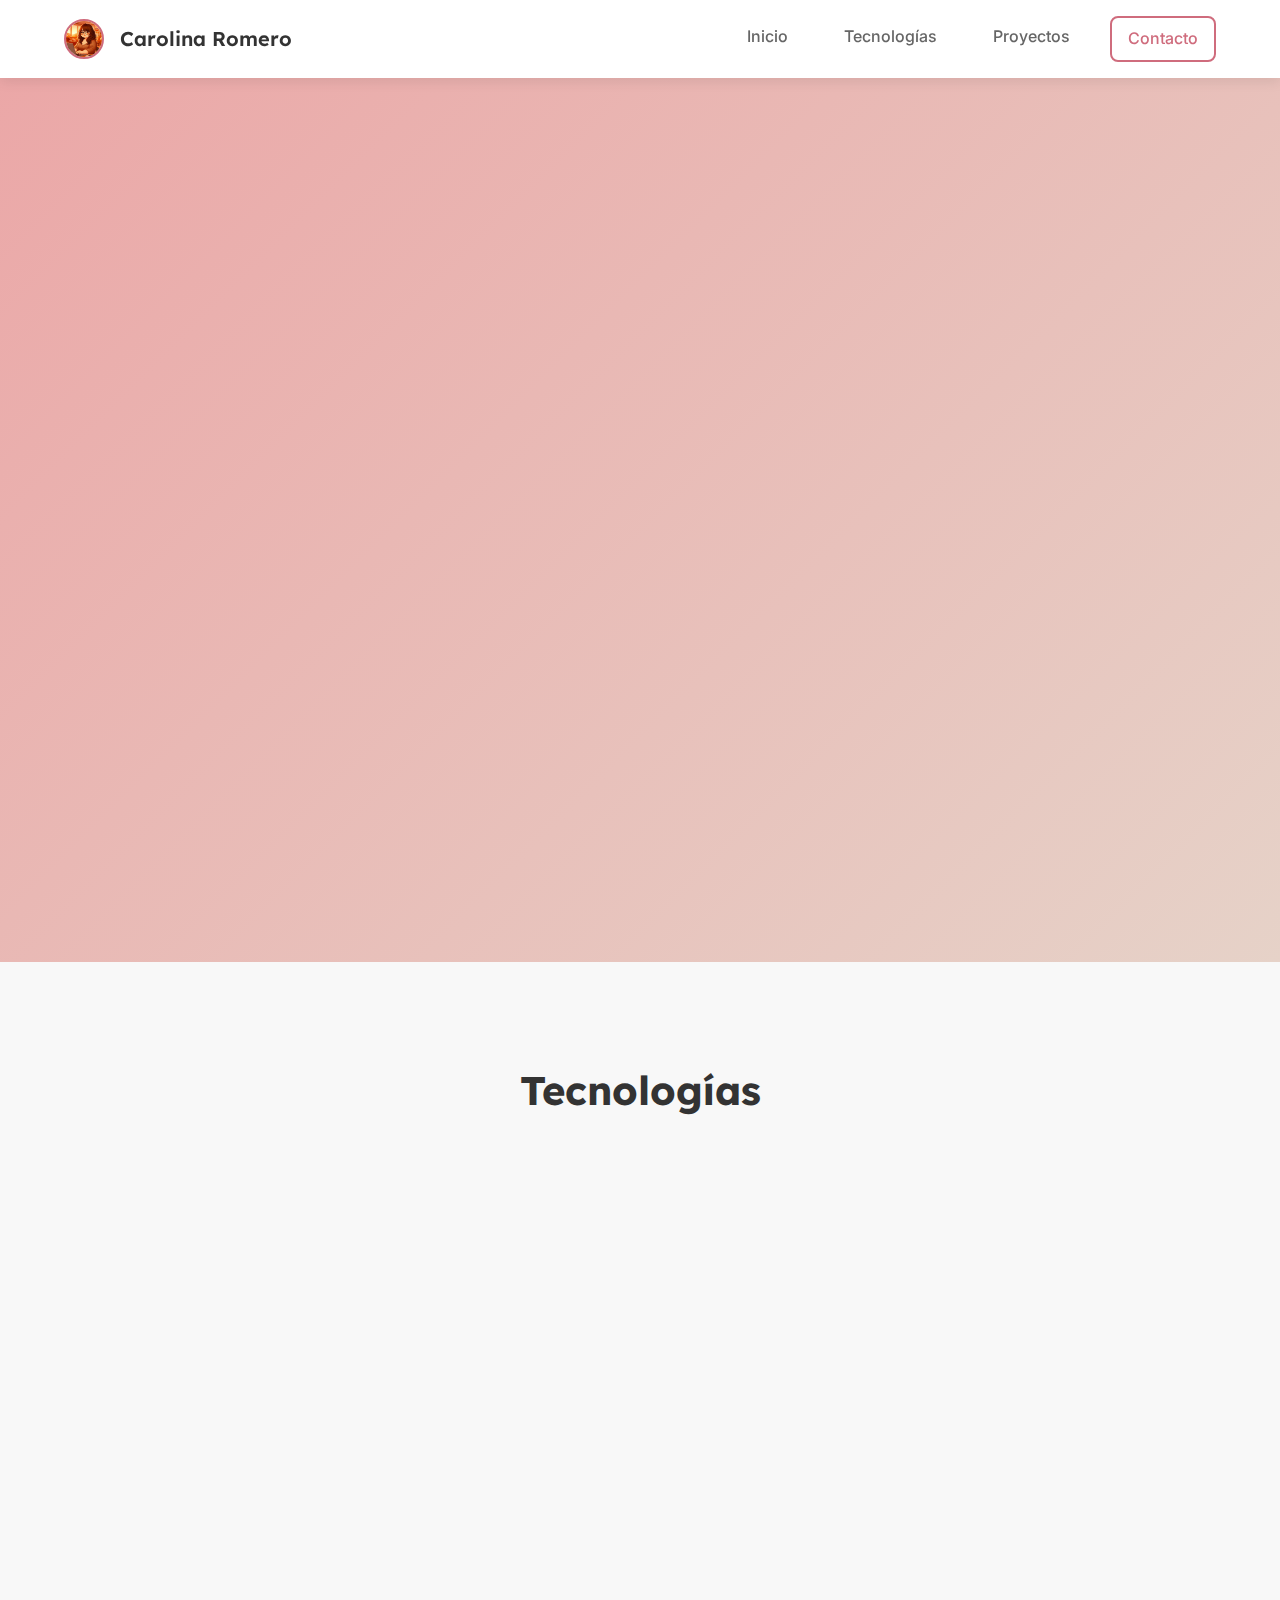
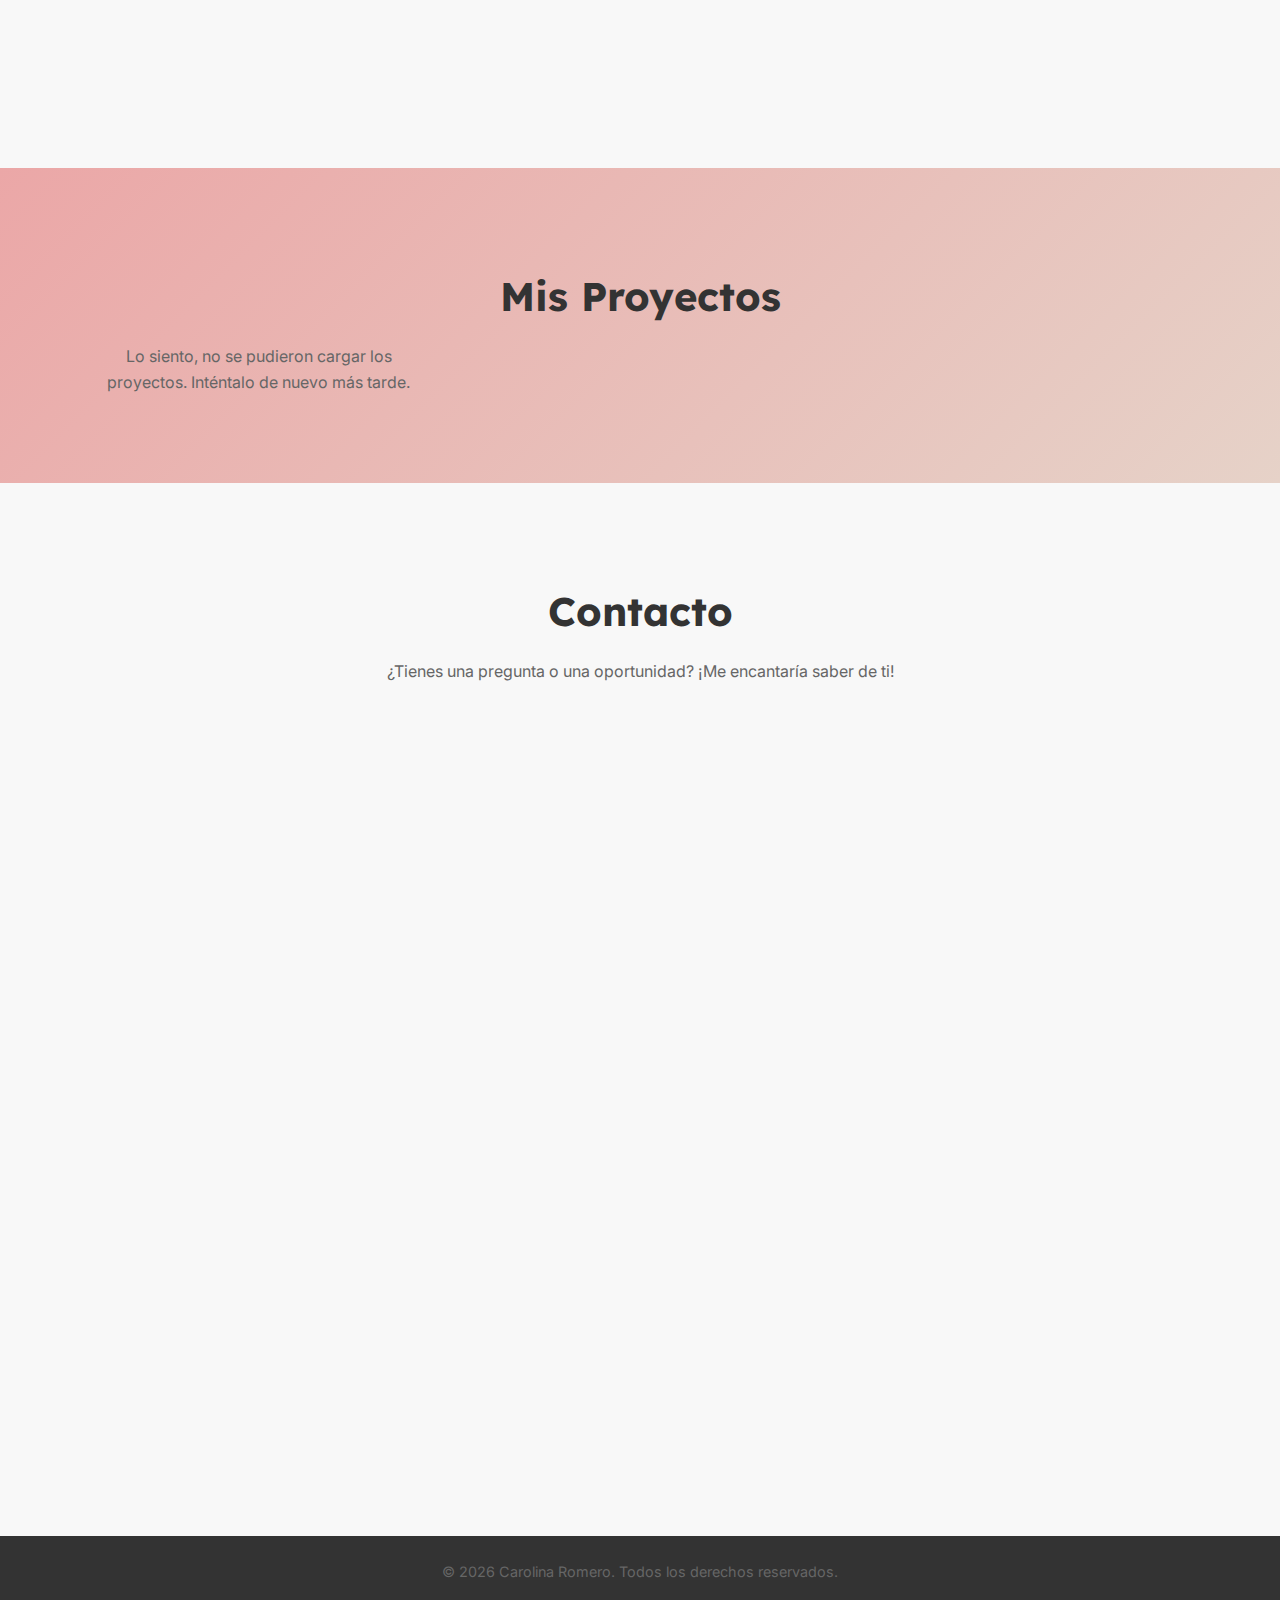
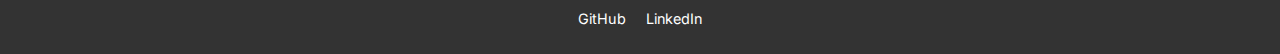
<file: index.html>
<!DOCTYPE html>
<html lang="es">
  <head>
    <meta charset="UTF-8" />
    <meta
      name="viewport"
      content="width=device-width, initial-scale=1.0, maximum-scale=5.0, user-scalable=yes"
    />
    <meta
      name="description"
      content="Portfolio de Carolina Romero - Desarrolladora Web Frontend"
    />
    <title>Carolina Romero | Desarrolladora Web</title>
    <link rel="icon" href="assets/images/favicon.ico" type="image/x-icon" />
    <link rel="preconnect" href="https://fonts.googleapis.com" />
    <link rel="preconnect" href="https://fonts.gstatic.com" crossorigin />
    <link
      href="https://fonts.googleapis.com/css2?family=Inter:wght@400;500;600&family=Lexend:wght@700&display=swap"
      rel="stylesheet"
    />
    <link rel="stylesheet" href="assets/css/style.css" />
  </head>
  <body>
    <header class="main-header">
      <div class="container header-content">
        <a href="index.html" class="site-branding">
          <img
            src="assets/images/portrait.jpeg"
            alt="Imagen de perfil de Carolina Romero"
            class="profile-image"
            width="40"
            height="40"
          />
          <span class="site-title">Carolina Romero</span>
        </a>

        <button
          class="menu-toggle"
          aria-label="Menú de navegación"
          aria-expanded="false"
        >
          <span class="hamburger"></span>
        </button>

        <nav class="main-nav" id="main-nav">
          <ul class="nav-list">
            <li class="nav-item">
              <a href="index.html" class="nav-link">Inicio</a>
            </li>
            <li class="nav-item">
              <a href="#technologies" class="nav-link">Tecnologías</a>
            </li>
            <li class="nav-item">
              <a href="projects/detail.html?id=1" class="nav-link">Proyectos</a>
            </li>
            <li class="nav-item">
              <a href="contact.html" class="nav-link button button--outline"
                >Contacto</a
              >
            </li>
          </ul>
        </nav>
      </div>
    </header>

    <main>
      <section id="hero" class="hero-section">
        <div class="container hero-content">
          <div class="hero-text">
            <h1 class="hero-title">
              Hola, soy <span class="highlight">Carolina</span>
            </h1>
            <p class="hero-subtitle">
              Desarrolladora Frontend con experiencia en proyectos colaborativos
              y metodologías ágiles (Scrum y Kanban), trabajando en entornos
              remotos con herramientas como Git, GitHub, Trello y Notion. He
              contribuido a la creación de interfaces responsivas, conectando
              aplicaciones frontend con APIs REST, utilizando tecnologías como
              React, Next.js, TailwindCSS, TypeScript y Vue.js. Actualmente,
              estoy enfocada en seguir desarrollando mis conocimientos técnicos.
              Busco un entorno donde aportar desde el primer día y continuar
              aprendiendo junto a un equipo dinámico
            </p>
            <div class="hero-cta">
              <a href="#projects" class="button button--primary"
                >&lt; Ver Proyectos /></a
              >
              <a href="#contact" class="button button--outline">Contáctame</a>
            </div>
          </div>
          <div class="hero-image">
            <img
              src="assets/images/portrait.jpeg"
              alt="Carolina Romero"
              width="400"
              height="400"
              loading="lazy"
            />
          </div>
        </div>
      </section>

      <section id="technologies" class="technologies-section">
        <div class="container">
          <h2>Tecnologías</h2>
          <div class="technologies-grid">
            <div class="tech-item fade-in slide-up">
              <img
                src="assets/images/html.png"
                alt="Icono HTML5"
                loading="lazy"
              />
              <p>HTML5</p>
            </div>
            <div
              class="tech-item fade-in slide-up"
              style="transition-delay: 0.1s"
            >
              <img
                src="assets/images/css.png"
                alt="Icono CSS3"
                loading="lazy"
              />
              <p>CSS3</p>
            </div>
            <div
              class="tech-item fade-in slide-up"
              style="transition-delay: 0.2s"
            >
              <img
                src="assets/images/js.png"
                alt="Icono JavaScript"
                loading="lazy"
              />
              <p>JavaScript</p>
            </div>
            <div
              class="tech-item fade-in slide-up"
              style="transition-delay: 0.3s"
            >
              <img
                src="assets/images/react.png"
                alt="Icono React"
                loading="lazy"
              />
              <p>React</p>
            </div>
          </div>
        </div>
      </section>

      <section id="projects" class="projects-section">
        <div class="container">
          <h2>Mis Proyectos</h2>
          <div class="projects-grid" id="projects-grid"></div>
        </div>
      </section>

      <section id="contact" class="contact-section">
        <div class="container">
          <h2>Contacto</h2>
          <p>
            ¿Tienes una pregunta o una oportunidad? ¡Me encantaría saber de ti!
          </p>
          <form class="contact-form fade-in slide-up">
            <div class="form-group">
              <label for="name">Nombre Completo:</label>
              <input
                type="text"
                id="name"
                name="name"
                placeholder="Tu nombre"
              />
              <div class="error-message" id="name-error"></div>
            </div>

            <div class="form-group">
              <label for="email">Correo Electrónico:</label>
              <input
                type="email"
                id="email"
                name="email"
                placeholder="tu.email@ejemplo.com"
              />
              <div class="error-message" id="email-error"></div>
            </div>

            <div class="form-group">
              <label for="subject">Asunto:</label>
              <input
                type="text"
                id="subject"
                name="subject"
                placeholder="Asunto del mensaje"
              />
              <div class="error-message" id="subject-error"></div>
            </div>

            <div class="form-group">
              <label for="message">Mensaje:</label>
              <textarea
                id="message"
                name="message"
                rows="6"
                placeholder="Escribe tu mensaje aquí..."
              ></textarea>
              <div class="error-message" id="message-error"></div>
            </div>

            <button type="submit" class="button button--primary">
              Enviar Mensaje
            </button>
          </form>
        </div>
      </section>
    </main>

    <footer class="main-footer">
      <div class="container">
        <p>
          &copy; <span id="current-year"></span> Carolina Romero. Todos los
          derechos reservados.
        </p>
        <div class="social-links">
          <a
            href="https://github.com/Carol-88"
            target="_blank"
            rel="noopener noreferrer"
            aria-label="Perfil de GitHub"
            >GitHub</a
          >
          <a
            href="https://www.linkedin.com/in/carolina-romero-c/"
            target="_blank"
            rel="noopener noreferrer"
            aria-label="Perfil de LinkedIn"
            >LinkedIn</a
          >
        </div>
      </div>
    </footer>
    <script src="assets/js/main.js"></script>
  </body>
</html>
</file>
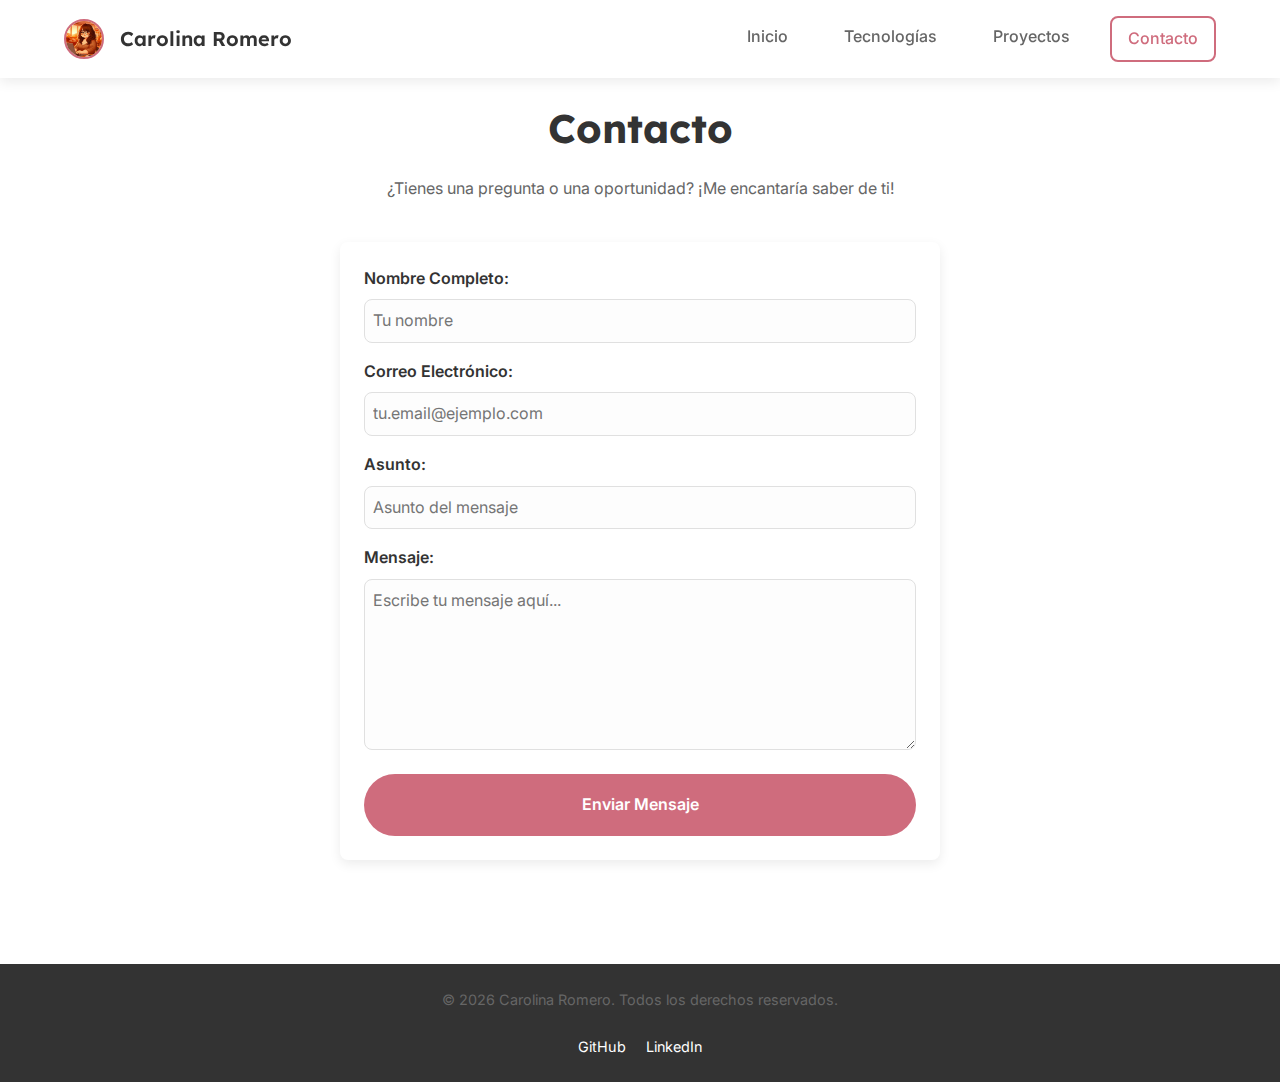
<file: contact.html>
<!DOCTYPE html>
<html lang="es">
  <head>
    <meta charset="UTF-8" />
    <meta
      name="viewport"
      content="width=device-width, initial-scale=1.0, maximum-scale=5.0, user-scalable=yes"
    />
    <meta
      name="description"
      content="Portfolio de Carolina Romero - Desarrolladora Web Frontend"
    />
    <title>Carolina Romero | Desarrolladora Web</title>
    <link rel="icon" href="assets/images/favicon.ico" type="image/x-icon" />
    <link rel="preconnect" href="https://fonts.googleapis.com" />
    <link rel="preconnect" href="https://fonts.gstatic.com" crossorigin />
    <link
      href="https://fonts.googleapis.com/css2?family=Inter:wght@400;500;600&family=Lexend:wght@700&display=swap"
      rel="stylesheet"
    />
    <link rel="stylesheet" href="assets/css/style.css" />
  </head>
  <body>
    <header class="main-header">
      <div class="container header-content">
        <a href="index.html" class="site-branding">
          <img
            src="assets/images/portrait.jpeg"
            alt="Imagen de perfil de Carolina Romero"
            class="profile-image"
            width="40"
            height="40"
          />
          <span class="site-title">Carolina Romero</span>
        </a>

        <button
          class="menu-toggle"
          aria-label="Menú de navegación"
          aria-expanded="false"
        >
          <span class="hamburger"></span>
        </button>

        <nav class="main-nav" id="main-nav">
          <ul class="nav-list">
            <li class="nav-item">
              <a href="index.html" class="nav-link">Inicio</a>
            </li>
            <li class="nav-item">
              <a href="index.html#technologies" class="nav-link">Tecnologías</a>
            </li>
            <li class="nav-item">
              <a href="projects/detail.html?id=1" class="nav-link">Proyectos</a>
            </li>
            <li class="nav-item">
              <a href="contact.html" class="nav-link button button--outline"
                >Contacto</a
              >
            </li>
          </ul>
        </nav>
      </div>
    </header>
    <section id="contact" class="contact-section">
      <div class="container">
        <h2>Contacto</h2>
        <p>
          ¿Tienes una pregunta o una oportunidad? ¡Me encantaría saber de ti!
        </p>
        <form
          class="contact-form fade-in slide-up"
          method="POST"
        >
          <div class="form-group">
            <label for="name">Nombre Completo:</label>
            <input
              type="text"
              id="name"
              name="name"
              placeholder="Tu nombre"
            />
          </div>

          <div class="form-group">
            <label for="email">Correo Electrónico:</label>
            <input
              type="email"
              id="email"
              name="email"
              placeholder="tu.email@ejemplo.com"
            />
          </div>

          <div class="form-group">
            <label for="subject">Asunto:</label>
            <input
              type="text"
              id="subject"
              name="subject"
              placeholder="Asunto del mensaje"
            />
          </div>

          <div class="form-group">
            <label for="message">Mensaje:</label>
            <textarea
              id="message"
              name="message"
              rows="6"
              placeholder="Escribe tu mensaje aquí..."
            ></textarea>
          </div>

          <button type="submit" class="button button--primary">
            Enviar Mensaje
          </button>
        </form>
      </div>
    </section>
    <footer class="main-footer">
      <div class="container">
        <p>
          &copy; <span id="current-year"></span> Carolina Romero. Todos los
          derechos reservados.
        </p>
        <div class="social-links">
          <a
            href="https://github.com/Carol-88"
            target="_blank"
            rel="noopener noreferrer"
            aria-label="Perfil de GitHub"
            >GitHub</a
          >
          <a
            href="https://www.linkedin.com/in/carolina-romero-c/"
            target="_blank"
            rel="noopener noreferrer"
            aria-label="Perfil de LinkedIn"
            >LinkedIn</a
          >
        </div>
      </div>
    </footer>
    <script src="assets/js/main.js"></script>
  </body>
</html>
</file>
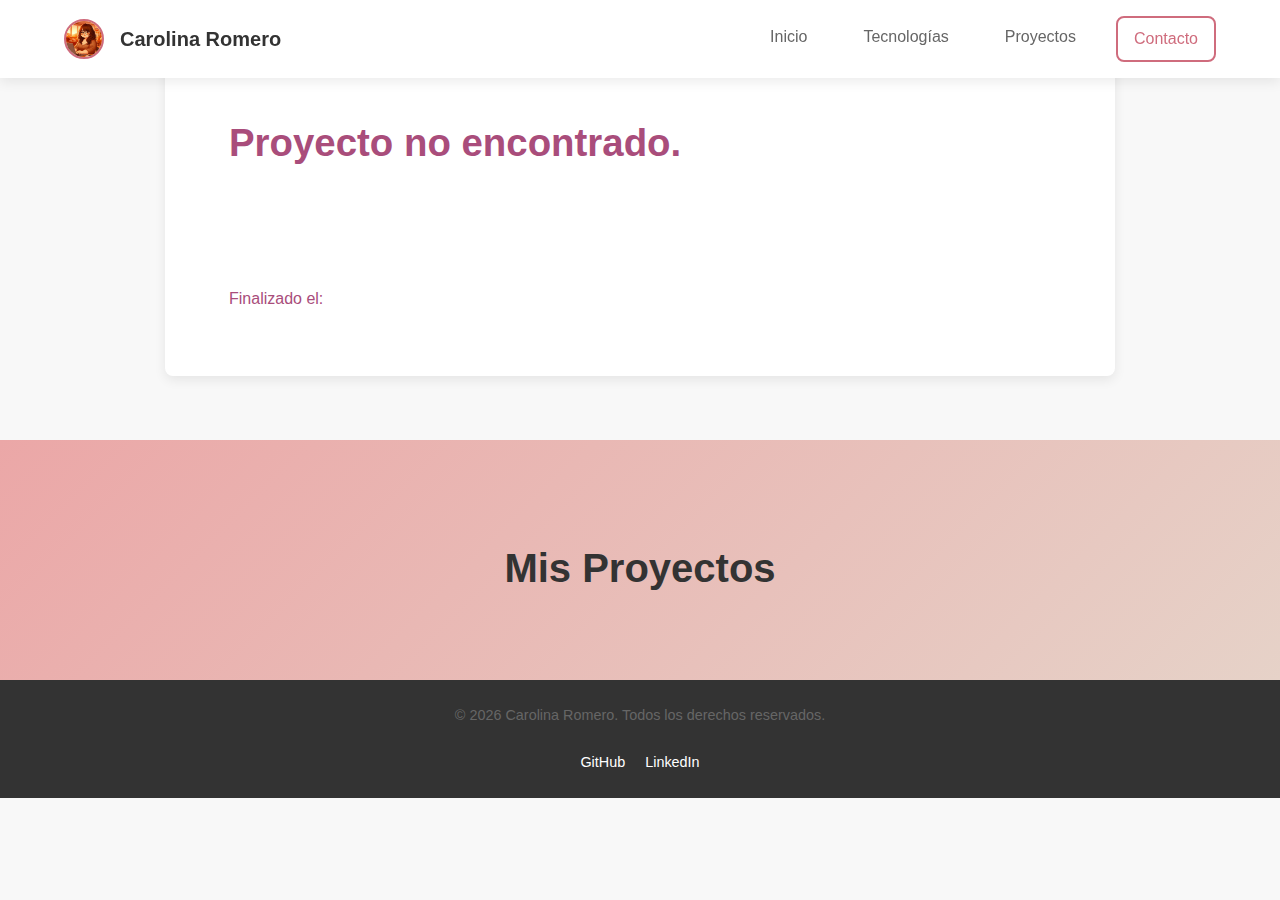
<file: projects/detail.html>
<!DOCTYPE html>
<html lang="es">
<head>
  <meta charset="UTF-8">
  <meta name="viewport" content="width=device-width, initial-scale=1.0, maximum-scale=5.0, user-scalable=yes">
  <meta name="description" content="Detalles del Proyecto | Carolina Romero - Desarrolladora Web Frontend">
  <meta name="theme-color" content="#eba7a7">
  <title>Detalle del Proyecto | Carolina Romero</title>
  <link rel="icon" href="../assets/images/favicon.ico" type="image/x-icon">
  <link rel="stylesheet" href="../assets/css/style.css">
  <link rel="stylesheet" href="../assets/css/detail.css">
</head>
<body>
  <header class="main-header">
    <div class="container header-content">
      <a href="../index.html" class="site-branding">
        <img src="../assets/images/portrait.jpeg" alt="Imagen de perfil de Carolina Romero" class="profile-image" width="40" height="40">
        <span class="site-title">Carolina Romero</span>
      </a>
      <button class="menu-toggle" aria-label="Menú de navegación" aria-expanded="false">
        <span class="hamburger"></span>
      </button>
      <nav class="main-nav" id="main-nav">
        <ul class="nav-list">
          <li class="nav-item"><a href="../index.html" class="nav-link">Inicio</a></li>
          <li class="nav-item"><a href="../index.html#technologies" class="nav-link">Tecnologías</a></li>
          <li class="nav-item"><a href="detail.html?id=1" class="nav-link">Proyectos</a></li>
          <li class="nav-item"><a href="../contact.html" class="nav-link button button--outline">Contacto</a></li>
        </ul>
      </nav>
    </div>
  </header>
  
    <section id="project-detail" class="project-detail-section container">
      <div id="project-content">
        <h2 id="project-name"></h2>
        <img id="project-image" style="display:none;max-width:100%;height:auto;" />
        <p id="project-description"></p>
        <div id="project-body"></div>
        <p class="completed-date">Finalizado el: <span id="completed-date"></span></p>
      </div>
    </section>
    <section id="projects" class="projects-section ">
      <div class="container">
        <h2>Mis Proyectos</h2>
        <div class="projects-grid" id="projects-grid"></div>
      </div>
    </section>
  
    <footer class="main-footer">
      <div class="container">
        <p>
          &copy; <span id="current-year"></span> Carolina Romero. Todos los
          derechos reservados.
        </p>
        <div class="social-links">
          <a
            href="https://github.com/Carol-88"
            target="_blank"
            rel="noopener noreferrer"
            aria-label="Perfil de GitHub"
            >GitHub</a
          >
          <a
            href="https://www.linkedin.com/in/carolina-romero-c/"
            target="_blank"
            rel="noopener noreferrer"
            aria-label="Perfil de LinkedIn"
            >LinkedIn</a
          >
        </div>
      </div>
    </footer>
  <script src="../assets/js/main.js"></script>
  <script src="../assets/js/project-detail.js"></script>
</body>
</html>
</file>
<file: assets/css/detail.css>
.project-detail-section {
  background: var(--color-card-background);
  border-radius: var(--border-radius);
  box-shadow: var(--box-shadow);
  padding: var(--spacing-lg) var(--spacing-xl);
  margin: var(--spacing-lg) auto var(--spacing-xl) auto;
  max-width: 950px;
  display: flex;
  flex-direction: column;
  gap: var(--spacing-lg);
}

#project-content {
  display: flex;
  flex-direction: column;
  align-items: flex-start;
  gap: var(--spacing-md);
}

#project-name {
  font-size: 2.4rem;
  color: var(--color-primary-dark);
  margin-bottom: var(--spacing-xs);
}

#project-image {
  max-width: 100%;
  border-radius: var(--border-radius);
  box-shadow: var(--box-shadow);
  margin: var(--spacing-sm) 0;
  background: #f8f9fa;
}

#project-description {
  font-size: 1.1rem;
  color: var(--color-text-light);
  margin-bottom: var(--spacing-sm);
}

#project-body {
  font-size: 1.1rem;
  color: var(--color-text);
  line-height: 1.7;
  margin-bottom: var(--spacing-sm);
  width: 100%;
  text-align: start;
}

.completed-date {
  font-size: 1rem;
  color: var(--color-primary-dark);
  margin-top: var(--spacing-xs);
  margin-bottom: var(--spacing-md);
}

#other-projects-grid {
  margin-top: var(--spacing-lg);
}

@media (max-width: 425px) {
  .project-detail-section {
    padding: var(--spacing-md) var(--spacing-sm);
    max-width: 100%;
  }
  #project-name {
    font-size: 2rem;
  }
  #project-body {
    font-size: 1rem;
  }
}

/* Ajuste para el grid de "Mis Proyectos" en la parte baja */
.projects-section {
  margin-top: var(--spacing-xl);
}
</file>
<file: assets/css/style.css>
/* =====================
    Variables y Reseteo
    ===================== */
:root {
  /* Colores */
  --color-primary: #cf6c7d;
  --color-primary-light: #eba7a7;
  --color-primary-dark: #a94d7b;
  --color-secondary: #e6d2c8;
  --color-accent: #ffdab9;
  --color-background: #f8f8f8;
  --color-card-background: #ffffff;
  --color-text: #333333;
  --color-text-light: #666666;
  --color-border: #e0e0e0;
  --color-shadow: rgba(0, 0, 0, 0.08);
  --color-shadow-hover: rgba(0, 0, 0, 0.15);

  /* Tipografía */
  --font-heading: "Lexend", sans-serif;
  --font-body: "Inter", sans-serif;

  /* Espaciados */
  --spacing-xs: 0.5rem; /* 8px */
  --spacing-sm: 1rem; /* 16px */
  --spacing-md: 1.5rem; /* 24px */
  --spacing-lg: 2.5rem; /* 40px */
  --spacing-xl: 4rem; /* 64px */

  /* Bordes y sombras */
  --border-radius: 8px;
  --box-shadow: 0 4px 12px var(--color-shadow);
  --box-shadow-hover: 0 8px 20px var(--color-shadow-hover);
  --transition-speed: 0.3s ease-in-out;
}

/* =====================
    Reseteo y estilos base
    ===================== */
*,
*::before,
*::after {
  box-sizing: border-box;
  margin: 0;
  padding: 0;
}

html {
  scroll-behavior: smooth;
  font-size: 100%;
}

body {
  font-family: var(--font-body);
  line-height: 1.6;
  color: var(--color-text);
  background-color: var(--color-background);
  overflow-x: hidden; /* Evita scroll horizontal */
}

/* Elementos multimedia */
img,
picture,
video,
canvas,
svg {
  display: block;
  max-width: 100%;
  height: auto;
}

/* Formularios */
input,
button,
textarea,
select {
  font: inherit;
  border: none;
  background: none;
}

/* Enlaces */
a {
  text-decoration: none;
  color: inherit;
  transition: color var(--transition-speed);
}

/* Listas */
ul,
ol {
  list-style: none;
}

/* =====================
    Tipografía
    ===================== */
h1,
h2,
h3,
h4,
h5,
h6 {
  font-family: var(--font-heading);
  font-weight: 700;
  line-height: 1.2;
  margin-bottom: var(--spacing-sm);
  color: var(--color-text);
}

h1 {
  font-size: 3rem;
}

h2 {
  font-size: 2.5rem;
  text-align: center;
  margin: var(--spacing-lg) 0 var(--spacing-md);
}

h3 {
  font-size: 1.8rem;
}

p {
  margin-bottom: var(--spacing-md);
  color: var(--color-text-light);
}

/* =====================
    Utilidades y Layout
    ===================== */
.container {
  width: 100%;
  max-width: 1200px;
  margin: 0 auto;
  padding: 0 var(--spacing-md);
}

section {
  padding: var(--spacing-xl) 0;
  text-align: center;
}

section:nth-of-type(even) {
  background-color: var(--color-background);
}

/* Overlay para menú móvil */
.overlay {
  position: fixed;
  top: 0;
  left: 0;
  width: 100%;
  height: 100%;
  background-color: rgba(0, 0, 0, 0.5);
  z-index: 999;
  opacity: 0;
  visibility: hidden;
  transition: opacity var(--transition-speed);
}

.overlay.active {
  opacity: 1;
  visibility: visible;
}

/* =====================
    Componentes Reutilizables
    ===================== */

/* Botones */
.button {
  display: inline-flex;
  align-items: center;
  justify-content: center;
  padding: 0.75rem 1.5rem;
  border-radius: 50px;
  font-weight: 600;
  font-size: 1rem;
  text-align: center;
  cursor: pointer;
  transition: all var(--transition-speed);
  border: 2px solid transparent; /* Para que el outline no cambie el tamaño del botón */
}

.button--primary {
  background-color: var(--color-primary);
  color: white;
}

.button--primary:hover {
  background-color: var(--color-primary-dark);
  transform: translateY(-2px);
  box-shadow: 0 5px 15px rgba(0, 0, 0, 0.1);
}

.button--outline {
  background-color: transparent;
  color: white;
  border-color: white;
}

.button--outline:hover {
  background-color: rgba(255, 255, 255, 0.1);
  transform: translateY(-2px);
  box-shadow: 0 5px 15px rgba(0, 0, 0, 0.1);
}

/* Tarjetas de Proyecto */
.project-card {
  background: var(--color-card-background);
  border-radius: var(--border-radius);
  overflow: hidden;
  box-shadow: var(--box-shadow);
  transition: transform var(--transition-speed),
    box-shadow var(--transition-speed);
  display: flex;
  flex-direction: column;
  height: 100%;
  text-align: left;
}

.project-card:hover {
  transform: translateY(-8px);
  box-shadow: var(--box-shadow-hover);
}

.project-image-container {
  width: 100%;
  height: 200px;
  display: flex;
  align-items: center;
  justify-content: center;
  background-color: #f8f9fa;
  overflow: hidden;
}

.project-image-container img {
  max-width: 100%;
  max-height: 100%;
  width: auto;
  height: auto;
  object-fit: contain;
  transition: transform var(--transition-speed);
}

.project-card:hover .project-image-container img {
  transform: scale(1.05);
}

/* Estilo específico para SVG dentro del contenedor de imagen */
.project-image-container img[src$=".svg"] {
  padding: 2rem;
}

.project-card-content {
  padding: var(--spacing-md);
  flex: 1; /* Permite que el contenido ocupe el espacio disponible */
  display: flex;
  flex-direction: column;
}

.project-card h3 {
  margin: 0 0 var(--spacing-xs) 0;
  color: var(--color-primary-dark);
  font-size: 1.25rem;
}

.project-card p {
  margin: 0 0 var(--spacing-md) 0;
  color: var(--color-text-light);
  font-size: 0.95rem;
  flex-grow: 1;
}

.project-card .button {
  align-self: flex-end;
  margin-top: auto;
}

/* =====================
    Header y Navegación
    ===================== */
.main-header {
  background-color: var(--color-card-background);
  padding: var(--spacing-sm) 0;
  box-shadow: var(--box-shadow);
  position: fixed; /* Fijo en la parte superior */
  top: 0;
  left: 0;
  right: 0;
  z-index: 1000;
  transition: transform 0.3s ease; /* Para el efecto de ocultar/mostrar al scroll */
}

.header-content {
  display: flex;
  justify-content: space-between;
  align-items: center;
}

.site-branding {
  display: flex;
  align-items: center;
  gap: var(--spacing-sm);
  color: var(--color-text);
  font-family: var(--font-heading);
  font-weight: 600;
  font-size: 1.25rem;
}

.profile-image {
  width: 40px;
  height: 40px;
  border-radius: 50%;
  object-fit: cover;
  border: 2px solid var(--color-primary);
  transition: transform var(--transition-speed);
}

.site-branding:hover .profile-image {
  transform: scale(1.05);
}

/* Menú de navegación (Móvil por defecto) */
.main-nav {
  position: fixed;
  top: 72px; /* Ajustado al alto del header */
  right: -100%; /* Oculto fuera de pantalla */
  width: 80%;
  max-width: 400px;
  height: calc(100vh - 72px); /* Ocupa el resto de la altura de la pantalla */
  background-color: var(--color-card-background);
  box-shadow: -5px 0 15px rgba(0, 0, 0, 0.1);
  transition: right 0.5s ease;
  padding: var(--spacing-lg) 0;
  overflow-y: auto; /* Permite scroll si el contenido es largo */
  z-index: 1000; /* Asegura que esté por encima del contenido */
}

.main-nav.active {
  right: 0; /* Muestra el menú */
}

.nav-list {
  display: flex;
  flex-direction: column;
  gap: var(--spacing-sm);
  padding: 0 var(--spacing-md);
}

.nav-item {
  margin: 0;
}

.nav-link {
  display: block;
  padding: var(--spacing-sm) var(--spacing-md);
  color: var(--color-text);
  font-weight: 500;
  transition: color var(--transition-speed),
    background-color var(--transition-speed);
  border-radius: var(--border-radius);
  position: relative;
}

.nav-link:hover {
  color: var(--color-primary);
  background-color: rgba(var(--color-primary-light), 0.1);
}

/* Efecto de línea en los enlaces de navegación */
.nav-link::after {
  content: "";
  position: absolute;
  bottom: 0;
  left: 0;
  width: 0;
  height: 2px;
  background-color: var(--color-primary-dark);
  transition: width var(--transition-speed);
}

.nav-link:hover::after {
  width: 100%;
}

/* Botón del menú hamburguesa */
.menu-toggle {
  background: none;
  border: none;
  cursor: pointer;
  padding: var(--spacing-xs);
  z-index: 1001; /* Asegura que esté por encima del menú */
  display: flex; /* Visible por defecto en móvil */
  flex-direction: column;
  justify-content: center;
  align-items: center;
  width: 40px;
  height: 40px;
}

.hamburger {
  display: block;
  width: 24px;
  height: 2px;
  background-color: var(--color-text);
  position: relative;
  transition: all 0.3s ease;
}

.hamburger::before,
.hamburger::after {
  content: "";
  position: absolute;
  width: 24px;
  height: 2px;
  background-color: var(--color-text);
  transition: all 0.3s ease;
}

.hamburger::before {
  transform: translateY(-6px);
}

.hamburger::after {
  transform: translateY(6px);
}

/* Animación de la hamburguesa a "X" */
.menu-toggle[aria-expanded="true"] .hamburger {
  background-color: transparent; /* Oculta la línea central */
}

.menu-toggle[aria-expanded="true"] .hamburger::before {
  transform: rotate(45deg);
}

.menu-toggle[aria-expanded="true"] .hamburger::after {
  transform: rotate(-45deg);
}

/* =====================
    Sección Hero
    ===================== */
.hero-section {
  background: linear-gradient(
    135deg,
    var(--color-primary-light) 0%,
    var(--color-secondary) 100%
  );
  color: white;
  padding: var(--spacing-xl) 0;
  min-height: 80vh;
  display: flex;
  align-items: center;
  justify-content: center;
  text-shadow: 0 2px 4px var(--color-shadow-hover);
  position: relative;
  overflow: hidden;
  margin-top: 72px; /* Compensa la altura del header fijo */
}

.hero-content {
  display: flex;
  flex-direction: column;
  align-items: center;
  text-align: center;
  position: relative;
  z-index: 1;
  max-width: 800px;
  margin: 0 auto;
  animation: fadeInScaleUp 1s ease-out forwards; /* Animación de entrada */
  opacity: 0;
  transform: scale(0.95);
}

.hero-title {
  font-size: 2.5rem;
  font-weight: 700;
  margin-bottom: var(--spacing-md);
  line-height: 1.2;
  color: white;
  text-shadow: 0 3px 6px var(--color-shadow-hover);
}

.highlight {
  color: var(--color-primary-dark);
  position: relative;
  display: inline-block;
}

.hero-subtitle {
  font-size: 1.25rem;
  color: rgba(255, 255, 255, 0.9);
  margin-bottom: var(--spacing-lg);
  line-height: 1.6;
  text-align: start;
}

.hero-cta {
  display: flex;
  gap: var(--spacing-md);
  justify-content: center;
  flex-wrap: wrap;
}

.hero-image {
  max-width: 300px;
  margin: var(--spacing-lg) auto 0;
  border-radius: 150px 35px;
  overflow: hidden;
  box-shadow: 0 15px 30px rgba(0, 0, 0, 0.5);
}

.hero-image img {
  width: 100%;
  height: auto;
  display: block;
  transition: transform 0.5s ease;
}

.hero-image:hover img {
  transform: scale(1.05);
}

/* =====================
    Sección Tecnologías
    ===================== */
.technologies-section__grid {
  display: grid;
  grid-template-columns: repeat(auto-fit, minmax(120px, 1fr));
  gap: var(--spacing-md);
  max-width: 900px;
  margin: var(--spacing-lg) auto;
}

.tech-item {
  background-color: var(--color-card-background);
  padding: var(--spacing-md);
  border-radius: var(--border-radius);
  box-shadow: var(--box-shadow);
  transition: transform var(--transition-speed),
    box-shadow var(--transition-speed);
}

.tech-item:hover {
  transform: translateY(-5px);
  box-shadow: var(--box-shadow-hover);
}

.tech-item img {
  width: 60px;
  height: 60px;
  margin: 0 auto var(--spacing-xs);
}

.tech-item p {
  margin: 0;
  font-weight: 500;
  color: var(--color-text);
}

/* =====================
    Sección Proyectos
    ===================== */
.projects-section {
  background: linear-gradient(
    135deg,
    var(--color-primary-light) 0%,
    var(--color-secondary) 100%
  );
  color: var(--color-text);
}

.projects-grid {
  display: grid;
  grid-template-columns: 1fr;
  gap: var(--spacing-lg);
  max-width: 1200px;
  margin: 0 auto;
  padding: 0 var(--spacing-md);
}

/* =====================
    Sección Contacto
    ===================== */
.contact-section {
  background-color: var(--color-card-background);
}

.contact-form {
  max-width: 600px;
  margin: var(--spacing-lg) auto;
  padding: var(--spacing-md);
  border-radius: var(--border-radius);
  box-shadow: var(--box-shadow);
  text-align: left;
}

.form-group {
  margin-bottom: var(--spacing-sm);
}

.contact-form label {
  display: block;
  margin-bottom: var(--spacing-xs);
  font-weight: 600;
  color: var(--color-text);
}

.contact-form input[type="text"],
.contact-form input[type="email"],
.contact-form textarea {
  width: 100%;
  padding: var(--spacing-xs);
  border: 1px solid var(--color-border);
  border-radius: var(--border-radius);
  background-color: #fdfdfd;
  transition: border-color var(--transition-speed),
    box-shadow var(--transition-speed);
}

.contact-form input:focus,
.contact-form textarea:focus {
  border-color: var(--color-primary-dark);
  outline: none;
  box-shadow: 0 0 0 3px rgba(var(--color-primary-dark), 0.3);
}

.contact-form textarea {
  resize: vertical;
  min-height: 120px;
}

.contact-form .button {
  width: 100%;
  padding: var(--spacing-sm);
}

/* =====================
    Footer
    ===================== */
.main-footer {
  background-color: var(--color-text);
  color: var(--color-background);
  padding: var(--spacing-md) 0;
  text-align: center;
  font-size: 0.9rem;
}

.social-links {
  margin-top: var(--spacing-xs);
}

.social-links a {
  color: #fff;
  margin: 0 var(--spacing-xs);
  transition: color var(--transition-speed);
}

.social-links a:hover {
  color: var(--color-primary-light);
}

/* =====================
    Animaciones
    ===================== */
@keyframes fadeInScaleUp {
  from {
    opacity: 0;
    transform: scale(0.95);
  }
  to {
    opacity: 1;
    transform: scale(1);
  }
}

/* Estilos para animaciones de elementos en scroll (activadas por JS) */
.fade-in {
  opacity: 0;
  transition: opacity 0.6s ease-out;
}

.fade-in.visible {
  opacity: 1;
}

.slide-up {
  opacity: 0;
  transform: translateY(20px);
  transition: opacity 0.6s ease-out, transform 0.6s ease-out;
}

.slide-up.visible {
  opacity: 1;
  transform: translateY(0);
}

.slide-left {
  opacity: 0;
  transform: translateX(-20px);
  transition: opacity 0.6s ease-out, transform 0.6s ease-out;
}

.slide-left.visible {
  opacity: 1;
  transform: translateX(0);
}

.slide-right {
  opacity: 0;
  transform: translateX(20px);
  transition: opacity 0.6s ease-out, transform 0.6s ease-out;
}

.slide-right.visible {
  opacity: 1;
  transform: translateX(0);
}

/* =====================
    Media Queries
    ===================== */

/* Para pantallas medianas (ej. tabletas) */
@media (max-width: 1023px) {
  h1 {
    font-size: 2.5rem;
  }
  h2 {
    font-size: 2rem;
  }
  p {
    font-size: 1rem;
  }

  .hero-section {
    min-height: 70vh; /* Ajuste para tablets */
  }

  .hero-title {
    font-size: 3rem;
  }

  .hero-subtitle {
    font-size: 1.2rem;
  }

  .projects-grid {
    grid-template-columns: repeat(auto-fit, minmax(280px, 1fr));
    padding: 0 var(--spacing-sm);
  }

  .tech-item,
  .project-card,
  .contact-form {
    margin-left: var(--spacing-sm);
    margin-right: var(--spacing-sm);
  }

  .main-header .container {
    /* Asegura que el header-content se centre bien en móviles */
    padding: 0 var(--spacing-sm);
  }
}

/* Para pantallas pequeñas (ej. móviles) */
@media (max-width: 424px) {
  h1 {
    font-size: 2.2rem;
  }
  h2 {
    font-size: 1.8rem;
  }
  p {
    font-size: 0.95rem;
  }

  .site-branding {
    font-size: 1.1rem;
  }

  .profile-image {
    width: 35px;
    height: 35px;
  }

  .hero-section {
    padding: var(--spacing-lg) 0;
    min-height: 60vh;
  }

  .hero-title {
    font-size: 2.5rem;
  }

  .hero-subtitle {
    font-size: 1rem;
  }

  .hero-image {
    max-width: 250px;
  }

  .hero-cta {
    flex-direction: column;
    gap: var(--spacing-sm);
  }

  .button {
    width: 100%;
  }
}

/* --- Media Query para Desktop (A partir de 768px) --- */
@media (min-width: 768px) {
  .menu-toggle {
    display: none;
  }

  /* Resetea el menú para que se vea en línea en desktop */
  .main-nav {
    position: static;
    top: auto;
    right: auto;
    width: auto;
    max-width: none;
    height: auto;
    background-color: transparent;
    box-shadow: none;
    transition: none;
    padding: 0;
    overflow-y: visible;
    z-index: auto;
  }

  .nav-list {
    flex-direction: row;
    gap: var(--spacing-md);
    padding: 0;
  }

  .nav-link {
    padding: var(--spacing-xs) var(--spacing-sm); /* Ajusta el padding para enlaces en línea */
    color: var(--color-text-light);
  }

  .nav-link:hover {
    color: var(--color-primary-dark);
    background-color: transparent;
  }

  /* Ajusta el botón de Contacto en la nav */
  .nav-item .button--outline {
    color: var(--color-primary);
    border-color: var(--color-primary);
  }

  .nav-item .button--outline:hover {
    background-color: var(--color-primary);
    color: white;
  }

  /* Grid de proyectos */
  .projects-grid {
    grid-template-columns: repeat(2, 1fr);
  }

  /* Estilos para errores de formulario */
  .error-message {
    color: #d32f2f;
    font-size: 0.95em;
    margin-top: 4px;
    min-height: 1.2em;
    transition: color 0.2s;
  }
  .form-group input.error,
  .form-group textarea.error {
    border-color: #d32f2f;
    outline-color: #d32f2f;
    background-color: #fff6f6;
    transition: border-color 0.2s, background-color 0.2s;
  }
  /* Grid de proyectos en pantallas grandes */
  @media (min-width: 1024px) {
    .projects-grid {
      grid-template-columns: repeat(3, 1fr);
    }
  }
}
</file>
